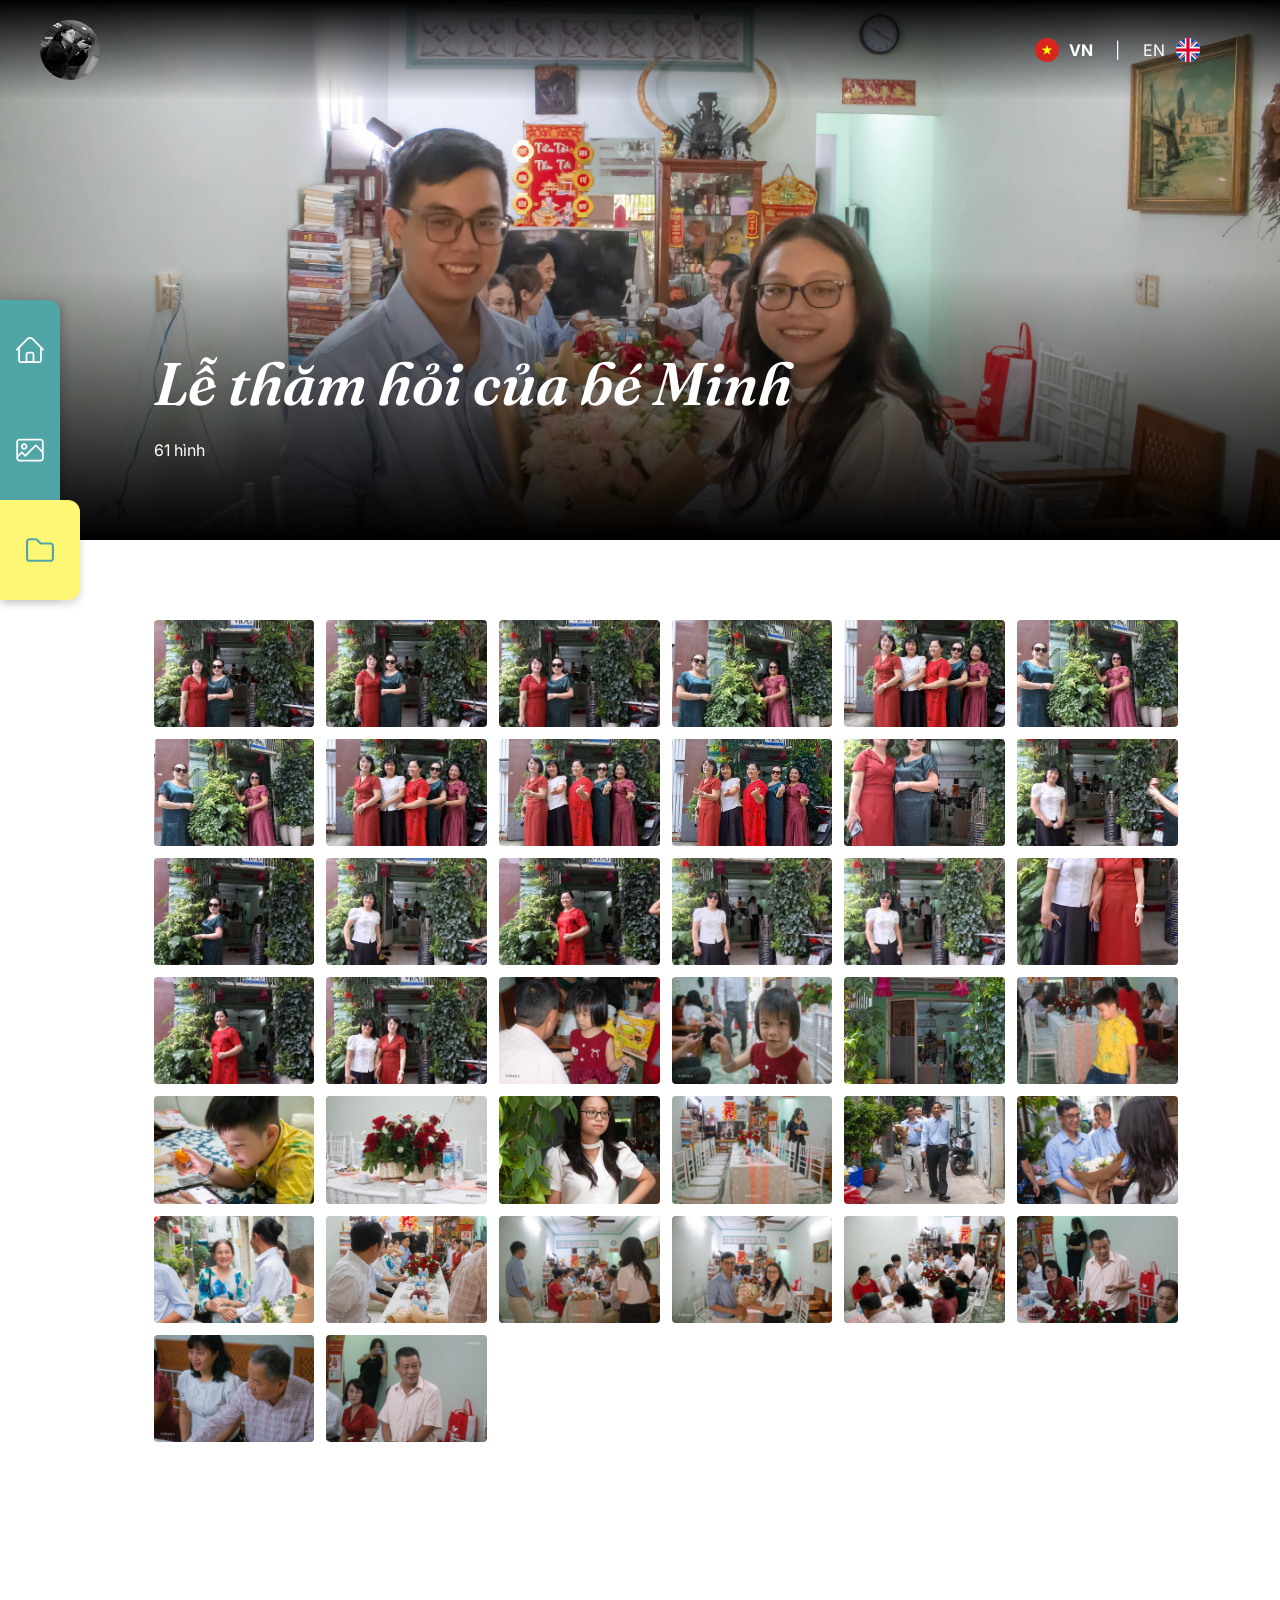
<file: collection-1.html>
<!DOCTYPE html>
<html lang="en">

<head>
    <meta charset="UTF-8">
    <meta name="viewport" content="width=device-width, initial-scale=1.0">
    <title>Document</title>
    <link rel="stylesheet" href="https://cdn.jsdelivr.net/npm/swiper@11/swiper-bundle.min.css" />
    <script src="https://cdn.jsdelivr.net/npm/swiper@11/swiper-bundle.min.js"></script>
    <script src="root.js" defer></script>
    <link rel="stylesheet" href="root.css">
    <style>
        body {
            background-color: white;
        }

        .banner img {
            width: 100%;
            height: 100%;
            object-fit: cover;
        }

        .banner {
            height: 60vh;
            position: relative;
        }

        .banner .text {
            position: absolute;
            inset: 0;
            z-index: 100;
            bottom: 0;
            height: 100%;
            background: linear-gradient(to bottom,
                    transparent 50%,
                    black 100%);

            display: flex;
            gap: 20px;
            flex-direction: column;
            justify-content: flex-end;
            padding: 0 32vw 80px 12vw;
        }

        .banner .text h1 {
            color: white;
        }

        .banner .text p {
            color: white;
        }

        /* desktop: 1024px -> 1439px -------------------------------------------------- */
        @media screen and (max-width: 1439px) {}

        /* tablet: 768px -> 1023px  -------------------------------------------------- */
        @media (hover:none) and (max-width: 1023px) {}

        /* mobile: 360px -> 767px -------------------------------------------------- */
        @media screen and (max-width: 767px) {
            .pics-group {
                padding: 8vw 8vw 100px 8vw;
                gap: 40px;
            }

            .banner .text h1 {
                font-size: 32px;
            }

            .banner .text {
                padding: 0 8vw 40px 8vw;
            }
        }
    </style>

    <link rel="stylesheet" href="root_desktop.css" media="screen and (max-width: 1439px)">
    <link rel="stylesheet" href="root_tablet.css" media="screen and (max-width: 1023px)">
    <link rel="stylesheet" href="root_mobile.css" media="screen and (max-width: 767px)">

</head>

<body>
    <header>
        <section id="nav-horizontal">
            <div class="avatar-frame">
                <a href="index.html"><img src="pics/me.jpg" alt="" class="avatar"></a>
            </div>
            <div class="language-display">
                <div class="language active">
                    <svg xmlns="http://www.w3.org/2000/svg" version="1.1" xmlns:xlink="http://www.w3.org/1999/xlink"
                        width="512" height="512" x="0" y="0" viewBox="0 0 36 36"
                        style="enable-background:new 0 0 512 512" xml:space="preserve">
                        <g>
                            <g fill-rule="evenodd" clip-rule="evenodd">
                                <path fill="#da251d"
                                    d="M18 0c9.94 0 18 8.06 18 18s-8.06 18-18 18S0 27.94 0 18 8.06 0 18 0z" opacity="1"
                                    data-original="#da251d"></path>
                                <path fill="#ffff00"
                                    d="m10 15.75 4.944 3.592-1.888 5.812L18 21.563l4.944 3.592-1.89-5.812L26 15.75h-6.132L18 10l-1.868 5.75z"
                                    opacity="1" data-original="#ffff00"></path>
                            </g>
                        </g>
                    </svg>
                    <p>VN</p>
                </div>
                <p>|</p>
                <div class="language">
                    <p>EN</p>
                    <svg xmlns="http://www.w3.org/2000/svg" version="1.1" xmlns:xlink="http://www.w3.org/1999/xlink"
                        width="512" height="512" x="0" y="0" viewBox="0 0 512 512"
                        style="enable-background:new 0 0 512 512" xml:space="preserve">
                        <g>
                            <circle cx="256" cy="256" r="256" fill="#f0f0f0" opacity="1" data-original="#f0f0f0">
                            </circle>
                            <g fill="#0052b4">
                                <path
                                    d="M52.92 100.142c-20.109 26.163-35.272 56.318-44.101 89.077h133.178zM503.181 189.219c-8.829-32.758-23.993-62.913-44.101-89.076l-89.075 89.076zM8.819 322.784c8.83 32.758 23.993 62.913 44.101 89.075l89.074-89.075zM411.858 52.921c-26.163-20.109-56.317-35.272-89.076-44.102v133.177zM100.142 459.079c26.163 20.109 56.318 35.272 89.076 44.102V370.005zM189.217 8.819c-32.758 8.83-62.913 23.993-89.075 44.101l89.075 89.075zM322.783 503.181c32.758-8.83 62.913-23.993 89.075-44.101l-89.075-89.075zM370.005 322.784l89.075 89.076c20.108-26.162 35.272-56.318 44.101-89.076z"
                                    fill="#0052b4" opacity="1" data-original="#0052b4"></path>
                            </g>
                            <g fill="#d80027">
                                <path
                                    d="M509.833 222.609H289.392V2.167A258.556 258.556 0 0 0 256 0c-11.319 0-22.461.744-33.391 2.167v220.441H2.167A258.556 258.556 0 0 0 0 256c0 11.319.744 22.461 2.167 33.391h220.441v220.442a258.35 258.35 0 0 0 66.783 0V289.392h220.442A258.533 258.533 0 0 0 512 256c0-11.317-.744-22.461-2.167-33.391z"
                                    fill="#d80027" opacity="1" data-original="#d80027"></path>
                                <path
                                    d="M322.783 322.784 437.019 437.02a256.636 256.636 0 0 0 15.048-16.435l-97.802-97.802h-31.482zM189.217 322.784h-.002L74.98 437.019a256.636 256.636 0 0 0 16.435 15.048l97.802-97.804zM189.217 189.219v-.002L74.981 74.98a256.636 256.636 0 0 0-15.048 16.435l97.803 97.803h31.481zM322.783 189.219 437.02 74.981a256.328 256.328 0 0 0-16.435-15.047l-97.802 97.803z"
                                    fill="#d80027" opacity="1" data-original="#d80027"></path>
                            </g>
                        </g>
                    </svg>
                </div>
            </div>
        </section>
        <section id="nav-vertical">
            <div class="nav-list-group">
                <a href="index.html" class="nav-list">
                    <svg xmlns="http://www.w3.org/2000/svg" version="1.1" xmlns:xlink="http://www.w3.org/1999/xlink"
                        width="512" height="512" x="0" y="0" viewBox="0 0 512 512"
                        style="enable-background:new 0 0 512 512" xml:space="preserve">
                        <g>
                            <path
                                d="M426 495.983H86c-25.364 0-46-20.635-46-46v-242.02c0-8.836 7.163-16 16-16s16 7.164 16 16v242.02c0 7.72 6.28 14 14 14h340c7.72 0 14-6.28 14-14v-242.02c0-8.836 7.163-16 16-16s16 7.164 16 16v242.02c0 25.364-20.635 46-46 46z"
                                fill="#000000" opacity="1" data-original="#000000"></path>
                            <path
                                d="M496 263.958a15.945 15.945 0 0 1-11.313-4.687L285.698 60.284c-16.375-16.376-43.02-16.376-59.396 0L27.314 259.272c-6.248 6.249-16.379 6.249-22.627 0-6.249-6.248-6.249-16.379 0-22.627L203.675 37.656c28.852-28.852 75.799-28.852 104.65 0l198.988 198.988c6.249 6.249 6.249 16.379 0 22.627A15.943 15.943 0 0 1 496 263.958zM320 495.983H192c-8.837 0-16-7.164-16-16v-142c0-27.57 22.43-50 50-50h60c27.57 0 50 22.43 50 50v142c0 8.836-7.163 16-16 16zm-112-32h96v-126c0-9.925-8.075-18-18-18h-60c-9.925 0-18 8.075-18 18z"
                                fill="#000000" opacity="1" data-original="#000000"></path>
                        </g>
                    </svg>
                    <p>Trang Chủ</p>
                </a>
                <a href="photos.html" class="nav-list">
                    <svg xmlns="http://www.w3.org/2000/svg" version="1.1" xmlns:xlink="http://www.w3.org/1999/xlink"
                        width="512" height="512" x="0" y="0" viewBox="0 0 12 12"
                        style="enable-background:new 0 0 512 512" xml:space="preserve">
                        <g>
                            <path
                                d="M10.5 1.125h-9C.742 1.125.125 1.742.125 2.5v7c0 .758.617 1.375 1.375 1.375h9c.758 0 1.375-.617 1.375-1.375v-7c0-.758-.617-1.375-1.375-1.375zm-9 .75h9c.345 0 .625.28.625.625v3.594l-2.36-2.36a.376.376 0 0 0-.53 0L4 7.97 2.766 6.735a.376.376 0 0 0-.532 0L.875 8.095V2.5c0-.345.28-.625.625-.625zm9 8.25h-9A.626.626 0 0 1 .875 9.5v-.344L2.5 7.53l1.234 1.235a.376.376 0 0 0 .532 0L8.5 4.53l2.625 2.626V9.5c0 .345-.28.625-.625.625z"
                                fill="#000000" opacity="1" data-original="#000000"></path>
                            <path
                                d="M3.5 5.875c.758 0 1.375-.617 1.375-1.375S4.258 3.125 3.5 3.125 2.125 3.742 2.125 4.5 2.742 5.875 3.5 5.875zm0-2a.626.626 0 1 1-.001 1.251.626.626 0 0 1 .001-1.251z"
                                fill="#000000" opacity="1" data-original="#000000"></path>
                        </g>
                    </svg>
                    <p>Hình Ảnh</p>
                </a>
                <div class="nav-list active">
                    <svg xmlns="http://www.w3.org/2000/svg" version="1.1" xmlns:xlink="http://www.w3.org/1999/xlink"
                        width="512" height="512" x="0" y="0" viewBox="0 0 512.001 512.001"
                        style="enable-background:new 0 0 512 512" xml:space="preserve">
                        <g>
                            <path
                                d="M448.916 118.259h-162.05c-6.578 0-13.003-2.701-17.44-7.292l-50.563-53.264c-12.154-12.115-28.783-18.443-45.625-18.346H63.084C28.301 39.356 0 67.657 0 102.439v307.123c0 34.783 28.301 63.084 63.084 63.084h386.122c34.764-.154 62.949-28.59 62.794-63.277V181.342c0-34.783-28.301-63.083-63.084-63.083zm24.501 291.188c.058 13.504-10.88 24.558-24.307 24.616H63.084c-13.504 0-24.5-10.996-24.5-24.5V102.439c0-13.504 10.996-24.5 24.5-24.52h111.293c6.443 0 12.694 2.566 16.899 6.733l50.293 53.013c11.806 12.192 28.32 19.176 45.297 19.176h162.05c13.504 0 24.5 10.996 24.5 24.5v228.106z"
                                fill="#000000" opacity="1" data-original="#000000"></path>
                        </g>
                    </svg>
                    <p>Bộ Sưu Tập</p>
                </div>
            </div>
        </section>
    </header>
    <section class="banner">
        <div class="text">
            <h1>Lễ thăm hỏi của bé Minh</h1>
            <p>61 hình</p>
        </div>
        <img src="pics/260524/_MG_2264.jpg" alt="">
    </section>
    <section class="pics-group">
        <div class="pic-info hidden">
            <div class="button-grp">
                <div class="btn-left">
                    <a id="downloadLink" href="#">
                        <button class="download-btn">
                            <p>Tải về</p>
                            <svg xmlns="http://www.w3.org/2000/svg" version="1.1"
                                xmlns:xlink="http://www.w3.org/1999/xlink" width="512" height="512" x="0" y="0"
                                viewBox="0 0 25 24" style="enable-background:new 0 0 512 512" xml:space="preserve">
                                <g>
                                    <g fill="#000" fill-rule="evenodd" clip-rule="evenodd">
                                        <path
                                            d="M4.637 16a1 1 0 0 1 1 1v2a1 1 0 0 0 1 1h12a1 1 0 0 0 1-1v-2a1 1 0 1 1 2 0v2a3 3 0 0 1-3 3h-12a3 3 0 0 1-3-3v-2a1 1 0 0 1 1-1z"
                                            fill="#000000" opacity="1" data-original="#000000"></path>
                                        <path
                                            d="M6.93 10.293a1 1 0 0 1 1.414 0l4.293 4.293 4.293-4.293a1 1 0 1 1 1.414 1.414l-5 5a1 1 0 0 1-1.414 0l-5-5a1 1 0 0 1 0-1.414z"
                                            fill="#000000" opacity="1" data-original="#000000"></path>
                                        <path d="M12.637 3a1 1 0 0 1 1 1v12a1 1 0 1 1-2 0V4a1 1 0 0 1 1-1z"
                                            fill="#000000" opacity="1" data-original="#000000"></path>
                                    </g>
                                </g>
                            </svg>
                        </button>
                    </a>
                    <a href="#" id="viewFullLink">
                        <button class="viewfull-btn">
                            <p>Xem toàn màn hình</p>
                            <svg xmlns="http://www.w3.org/2000/svg" version="1.1"
                                xmlns:xlink="http://www.w3.org/1999/xlink" width="512" height="512" x="0" y="0"
                                viewBox="0 0 128 128" style="enable-background:new 0 0 512 512" xml:space="preserve"
                                class="hovered-paths">
                                <g>
                                    <path
                                        d="m122.732 10.606-.002 26.701a5.337 5.337 0 1 1-10.675-.001v-13.8L81.036 54.552a5.322 5.322 0 0 1-3.779 1.564 5.337 5.337 0 0 1-3.776-9.111l31.029-31.059H90.713a5.34 5.34 0 0 1 0-10.68h26.679c1.417 0 2.774.563 3.776 1.566a5.338 5.338 0 0 1 1.564 3.774zm-5.339 74.746a5.34 5.34 0 0 0-5.338 5.341v13.8L81.556 74.254c-2.087-2.085-5.61-2.087-7.695-.002-2.086 2.082-2.158 5.464-.075 7.548l30.191 30.254H90.154a5.342 5.342 0 0 0-5.343 5.339 5.335 5.335 0 0 0 5.335 5.338l26.675.003c1.418 0 3.062-.563 4.061-1.564 1.001-1.001 1.851-2.359 1.851-3.774V90.692a5.343 5.343 0 0 0-5.34-5.34zM46.442 74.019l-30.496 30.476V90.692c0-2.949-2.343-5.334-5.291-5.334h.022a5.327 5.327 0 0 0-5.328 5.334l.002 26.7a5.342 5.342 0 0 0 5.345 5.34h26.68a5.34 5.34 0 0 0 0-10.68H23.583l30.458-30.486c2.087-2.084 2.06-5.469-.025-7.551s-5.488-2.08-7.574.004zM23.489 16.427h13.795a5.34 5.34 0 0 0 0-10.677l-26.677-.002h-.001A5.34 5.34 0 0 0 6.83 7.309a5.342 5.342 0 0 0-1.563 3.777l.003 26.702a5.34 5.34 0 0 0 5.338 5.339 5.34 5.34 0 0 0 5.338-5.339V23.986l30.776 30.801a5.324 5.324 0 0 0 3.778 1.566 5.34 5.34 0 0 0 3.776-9.116z"
                                        fill="#000000" opacity="1" data-original="#000000" class="hovered-path">
                                    </path>
                                </g>
                            </svg>
                        </button>
                    </a>
                </div>
                <button class="cancel center-flex">
                    <svg xmlns="http://www.w3.org/2000/svg" version="1.1" xmlns:xlink="http://www.w3.org/1999/xlink"
                        width="512" height="512" x="0" y="0" viewBox="0 0 24 24"
                        style="enable-background:new 0 0 512 512" xml:space="preserve">
                        <g>
                            <path fill="#000000" fill-rule="evenodd"
                                d="M5.293 5.293a1 1 0 0 1 1.414 0L12 10.586l5.293-5.293a1 1 0 1 1 1.414 1.414L13.414 12l5.293 5.293a1 1 0 0 1-1.414 1.414L12 13.414l-5.293 5.293a1 1 0 0 1-1.414-1.414L10.586 12 5.293 6.707a1 1 0 0 1 0-1.414z"
                                clip-rule="evenodd" opacity="1" data-original="#000000"></path>
                        </g>
                    </svg>
                </button>
            </div>

            <img src="pics/260524/260524_img0062.jpg" alt="" class="preview-img">
            <div class="info">
                <div class="text date-row">
                    <p>Ngày chụp</p>
                    <p id="photoDate"></p>
                </div>
                <div class="text author-row">
                    <p>Chụp bởi</p>
                    <p id="photoAuthor"></p>
                </div>
                <div class="text event-row">
                    <p>Sự kiện</p>
                    <p id="photoEvent"></p>
                </div>
            </div>
        </div>
        <div class="pics">
            <img src="pics/260524/260524_img0063.jpg" alt="">
            <img src="pics/260524/260524_img0064.jpg" alt="">
            <img src="pics/260524/260524_img0066.jpg" alt="">
            <img src="pics/260524/260524_img0067.jpg" alt="">
            <img src="pics/260524/260524_img0068.jpg" alt="">
            <img src="pics/260524/260524_img0070.jpg" alt="">
            <img src="pics/260524/260524_img0072.jpg" alt="">
            <img src="pics/260524/260524_img0073.jpg" alt="">
            <img src="pics/260524/260524_img0075.jpg" alt="">
            <img src="pics/260524/260524_img0077.jpg" alt="">

            <img src="pics/260524/260524_img0079.jpg" alt="">
            <img src="pics/260524/260524_img0083.jpg" alt="">
            <img src="pics/260524/260524_img0084.jpg" alt="">
            <img src="pics/260524/260524_img0085.jpg" alt="">
            <img src="pics/260524/260524_img0086.jpg" alt="">
            <img src="pics/260524/260524_img0087.jpg" alt="">
            <img src="pics/260524/260524_img0088.jpg" alt="">
            <img src="pics/260524/260524_img0089.jpg" alt="">
            <img src="pics/260524/260524_img0090.jpg" alt="">
            <img src="pics/260524/260524_img0091.jpg" alt="">

            <img src="pics/260524/_MG_2206.jpg" alt="">
            <img src="pics/260524/_MG_2211.jpg" alt="">
            <img src="pics/260524/_MG_2214.jpg" alt="">
            <img src="pics/260524/_MG_2217.jpg" alt="">
            <img src="pics/260524/_MG_2224.jpg" alt="">
            <img src="pics/260524/_MG_2227.jpg" alt="">
            <img src="pics/260524/_MG_2229.jpg" alt="">
            <img src="pics/260524/_MG_2237.jpg" alt="">
            <img src="pics/260524/_MG_2241.jpg" alt="">
            <img src="pics/260524/_MG_2243.jpg" alt="">

            <img src="pics/260524/_MG_2244.jpg" alt="">
            <img src="pics/260524/_MG_2250.jpg" alt="">
            <img src="pics/260524/_MG_2251.jpg" alt="">
            <img src="pics/260524/_MG_2264.jpg" alt="">
            <img src="pics/260524/_MG_2279.jpg" alt="">
            <img src="pics/260524/_MG_2286.jpg" alt="">
            <img src="pics/260524/_MG_2288.jpg" alt="">
            <img src="pics/260524/_MG_2289.jpg" alt="">
            <img src="pics/260524/_MG_2297.jpg" alt="">
            <img src="pics/260524/_MG_2302.jpg" alt="">

            <img src="pics/260524/_MG_2311.jpg" alt="">
            <img src="pics/260524/_MG_2321.jpg" alt="">
            <img src="pics/260524/_MG_2326.jpg" alt="">
            <img src="pics/260524/_MG_2334.jpg" alt="">
            <img src="pics/260524/_MG_2346.jpg" alt="">
            <img src="pics/260524/_MG_2349.jpg" alt="">
            <img src="pics/260524/_MG_2352.jpg" alt="">
            <img src="pics/260524/_MG_2356.jpg" alt="">
            <img src="pics/260524/_MG_2368.jpg" alt="">
            <img src="pics/260524/_MG_2376.jpg" alt="">

            <img src="pics/260524/_MG_2381.jpg" alt="">
            <img src="pics/260524/_MG_2388.jpg" alt="">
            <img src="pics/260524/_MG_2393.jpg" alt="">
            <img src="pics/260524/_MG_2395.jpg" alt="">
            <img src="pics/260524/_MG_2396.jpg" alt="">
            <img src="pics/260524/_MG_2398.jpg" alt="">
            <img src="pics/260524/_MG_2406.jpg" alt="">
            <img src="pics/260524/_MG_2412.jpg" alt="">
            <img src="pics/260524/_MG_2429.jpg" alt="">
            <img src="pics/260524/_MG_2446.jpg" alt="">

            <img src="pics/260524/_MG_2452.jpg" alt="">
        </div>
    </section>
    <section class="fullscreen-popup">
        <div class="popup-header">
            <button class="back-btn">
                ← Quay lại
            </button>
            <a id="popupDownload" download>
                <button>Tải về</button>
            </a>
        </div>
        <div class="swiper fullscreenSwiper">
            <div class="swiper-wrapper"></div>
        </div>

        <div class="swiper-button-prev"></div>
        <div class="swiper-button-next"></div>

        <div class="swiper thumbSwiper">
            <div class="swiper-wrapper"></div>
        </div>
    </section>
</body>

<script>

    const albums = [
        {
            date: "24/05/2026",
            author: "Bé Mi",
            event: "Lễ thăm hỏi của bé Minh",

            photos: [
                "pics/260524/_MG_2206.jpg",
                "pics/260524/_MG_2211.jpg",
                "pics/260524/_MG_2214.jpg",
                "pics/260524/_MG_2217.jpg",
                "pics/260524/_MG_2224.jpg",
                "pics/260524/_MG_2227.jpg",
                "pics/260524/_MG_2229.jpg",
                "pics/260524/_MG_2237.jpg",
                "pics/260524/_MG_2241.jpg",
                "pics/260524/_MG_2243.jpg",

                "pics/260524/_MG_2244.jpg",
                "pics/260524/_MG_2250.jpg",
                "pics/260524/_MG_2251.jpg",
                "pics/260524/_MG_2264.jpg",
                "pics/260524/_MG_2279.jpg",
                "pics/260524/_MG_2286.jpg",
                "pics/260524/_MG_2288.jpg",
                "pics/260524/_MG_2289.jpg",
                "pics/260524/_MG_2297.jpg",
                "pics/260524/_MG_2302.jpg",

                "pics/260524/_MG_2311.jpg",
                "pics/260524/_MG_2321.jpg",
                "pics/260524/_MG_2326.jpg",
                "pics/260524/_MG_2334.jpg",
                "pics/260524/_MG_2346.jpg",
                "pics/260524/_MG_2349.jpg",
                "pics/260524/_MG_2352.jpg",
                "pics/260524/_MG_2356.jpg",
                "pics/260524/_MG_2368.jpg",
                "pics/260524/_MG_2376.jpg",

                "pics/260524/_MG_2381.jpg",
                "pics/260524/_MG_2388.jpg",
                "pics/260524/_MG_2393.jpg",
                "pics/260524/_MG_2395.jpg",
                "pics/260524/_MG_2396.jpg",
                "pics/260524/_MG_2398.jpg",
                "pics/260524/_MG_2406.jpg",
                "pics/260524/_MG_2412.jpg",
                "pics/260524/_MG_2429.jpg",
                "pics/260524/_MG_2446.jpg",

                "pics/260524/_MG_2452.jpg",
                "pics/260524/260524_img0063.jpg",
                "pics/260524/260524_img0064.jpg",
                "pics/260524/260524_img0066.jpg",
                "pics/260524/260524_img0067.jpg",
                "pics/260524/260524_img0068.jpg",
                "pics/260524/260524_img0070.jpg",
                "pics/260524/260524_img0072.jpg",
                "pics/260524/260524_img0073.jpg",
                "pics/260524/260524_img0075.jpg",

                "pics/260524/260524_img0077.jpg",
                "pics/260524/260524_img0079.jpg",
                "pics/260524/260524_img0083.jpg",
                "pics/260524/260524_img0084.jpg",
                "pics/260524/260524_img0085.jpg",
                "pics/260524/260524_img0086.jpg",
                "pics/260524/260524_img0087.jpg",
                "pics/260524/260524_img0088.jpg",
                "pics/260524/260524_img0089.jpg",
                "pics/260524/260524_img0090.jpg",

                "pics/260524/260524_img0091.jpg",
            ]
        },

        {
            date: "24/05/2026",
            author: "Patricia",
            event: "Tham quan Sài Gòn",

            photos: [
                // "pics/260524/260524_img0062.jpg",
                // "pics/260524/260524_img0092.jpg",
            ]
        }
    ];







</script>

</html>
</file>
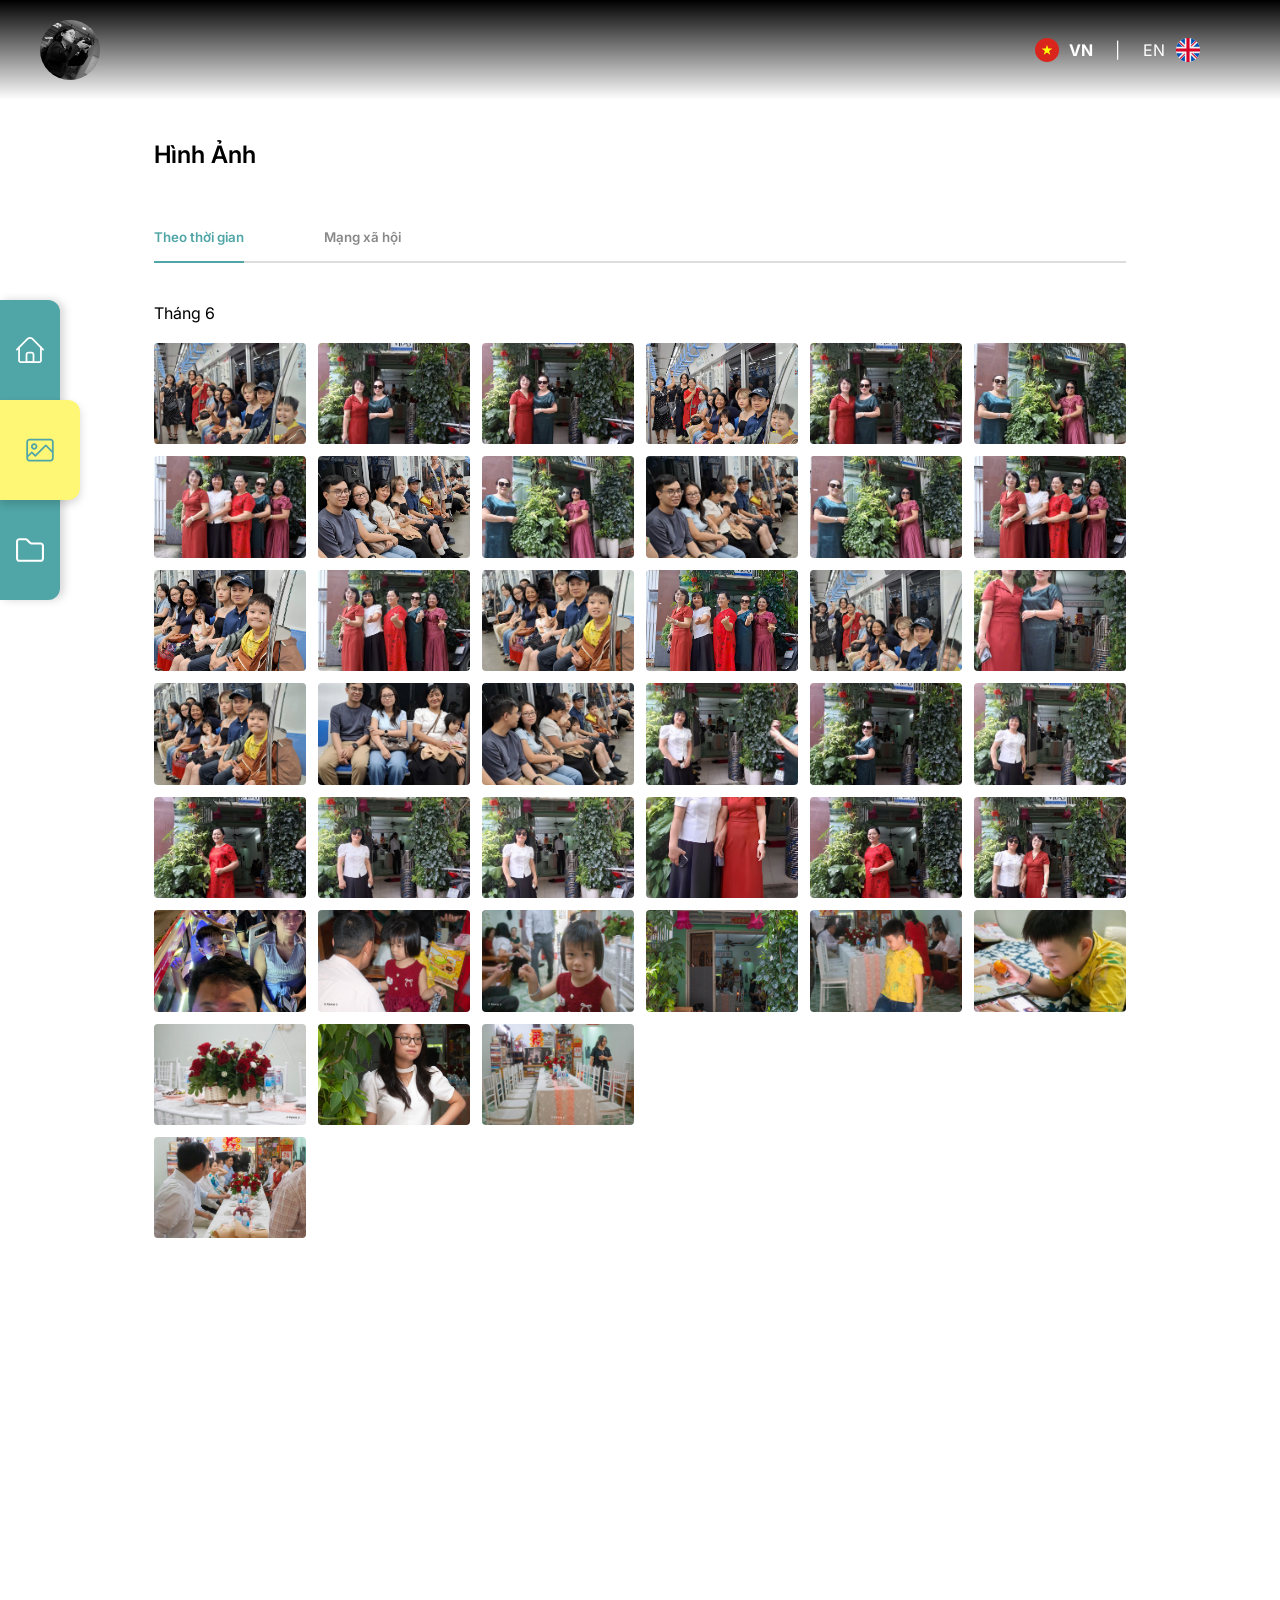
<file: photos.html>
<!DOCTYPE html>
<html lang="en">

<head>
    <meta charset="UTF-8">
    <meta name="viewport" content="width=device-width, initial-scale=1.0">
    <title>Document</title>
    <link rel="stylesheet" href="https://cdn.jsdelivr.net/npm/swiper@11/swiper-bundle.min.css" />
    <script src="https://cdn.jsdelivr.net/npm/swiper@11/swiper-bundle.min.js"></script>
    <script src="root.js" defer></script>
    <link rel="stylesheet" href="root.css">
    <style>
        body {
            background-color: white;
        }

        .content {
            margin-top: 140px;
            margin-left: 12vw;
            margin-right: 12vw;

            display: flex;
            flex-direction: column;
            gap: 60px;
        }

        .content h2 {
            font-weight: var(--fontSemiBold);
        }

        .content .tab-group {
            display: flex;
            flex-direction: column;
            gap: 40px;
        }

        .content .tab-name {
            display: flex;
            gap: 80px;
            border-bottom: solid 2px var(--subColor5);
        }

        .content .tab-name button {
            padding: 0;
            padding-bottom: 16px;
            font-weight: var(--fontSemiBold);
            color: var(--subColor3);
        }

        .content .tab-name button.active {
            border-bottom: solid 2px var(--mainColor1);
            color: var(--mainColor1);
            margin-bottom: -2px;
        }

        .content .tab-name button:hover {
            color: var(--mainColor1);
            cursor: pointer;
        }

        /* Time --------------------------------------------- */

        #Time h3 {
            font-weight: var(--fontRegular);
            font-size: var(--fontSizeBody);
        }

        #Time {
            display: flex;
            flex-direction: column;
            gap: 20px;
        }

        #Time .pics-group {
            padding: 0;
        }


        /* desktop: 1024px -> 1439px -------------------------------------------------- */
        @media screen and (max-width: 1439px) {}

        /* tablet: 768px -> 1023px  -------------------------------------------------- */
        @media (hover:none) and (max-width: 1023px) {
            .content {
                margin-right: 60px;
            }
        }

        /* mobile: 360px -> 767px -------------------------------------------------- */
        @media screen and (max-width: 767px) {

            .content {
                margin: 100px 8vw 0;
                gap: 40px;
            }
        }
    </style>

    <link rel="stylesheet" href="root_desktop.css" media="screen and (max-width: 1439px)">
    <link rel="stylesheet" href="root_tablet.css" media="screen and (max-width: 1023px)">
    <link rel="stylesheet" href="root_mobile.css" media="screen and (max-width: 767px)">

</head>

<body>
    <header>
        <section id="nav-horizontal">
            <div class="avatar-frame">
                <a href="index.html"><img src="pics/me.jpg" alt="" class="avatar"></a>
            </div>
            <div class="language-display">
                <div class="language active">
                    <svg xmlns="http://www.w3.org/2000/svg" version="1.1" xmlns:xlink="http://www.w3.org/1999/xlink"
                        width="512" height="512" x="0" y="0" viewBox="0 0 36 36"
                        style="enable-background:new 0 0 512 512" xml:space="preserve">
                        <g>
                            <g fill-rule="evenodd" clip-rule="evenodd">
                                <path fill="#da251d"
                                    d="M18 0c9.94 0 18 8.06 18 18s-8.06 18-18 18S0 27.94 0 18 8.06 0 18 0z" opacity="1"
                                    data-original="#da251d"></path>
                                <path fill="#ffff00"
                                    d="m10 15.75 4.944 3.592-1.888 5.812L18 21.563l4.944 3.592-1.89-5.812L26 15.75h-6.132L18 10l-1.868 5.75z"
                                    opacity="1" data-original="#ffff00"></path>
                            </g>
                        </g>
                    </svg>
                    <p>VN</p>
                </div>
                <p>|</p>
                <div class="language">
                    <p>EN</p>
                    <svg xmlns="http://www.w3.org/2000/svg" version="1.1" xmlns:xlink="http://www.w3.org/1999/xlink"
                        width="512" height="512" x="0" y="0" viewBox="0 0 512 512"
                        style="enable-background:new 0 0 512 512" xml:space="preserve">
                        <g>
                            <circle cx="256" cy="256" r="256" fill="#f0f0f0" opacity="1" data-original="#f0f0f0">
                            </circle>
                            <g fill="#0052b4">
                                <path
                                    d="M52.92 100.142c-20.109 26.163-35.272 56.318-44.101 89.077h133.178zM503.181 189.219c-8.829-32.758-23.993-62.913-44.101-89.076l-89.075 89.076zM8.819 322.784c8.83 32.758 23.993 62.913 44.101 89.075l89.074-89.075zM411.858 52.921c-26.163-20.109-56.317-35.272-89.076-44.102v133.177zM100.142 459.079c26.163 20.109 56.318 35.272 89.076 44.102V370.005zM189.217 8.819c-32.758 8.83-62.913 23.993-89.075 44.101l89.075 89.075zM322.783 503.181c32.758-8.83 62.913-23.993 89.075-44.101l-89.075-89.075zM370.005 322.784l89.075 89.076c20.108-26.162 35.272-56.318 44.101-89.076z"
                                    fill="#0052b4" opacity="1" data-original="#0052b4"></path>
                            </g>
                            <g fill="#d80027">
                                <path
                                    d="M509.833 222.609H289.392V2.167A258.556 258.556 0 0 0 256 0c-11.319 0-22.461.744-33.391 2.167v220.441H2.167A258.556 258.556 0 0 0 0 256c0 11.319.744 22.461 2.167 33.391h220.441v220.442a258.35 258.35 0 0 0 66.783 0V289.392h220.442A258.533 258.533 0 0 0 512 256c0-11.317-.744-22.461-2.167-33.391z"
                                    fill="#d80027" opacity="1" data-original="#d80027"></path>
                                <path
                                    d="M322.783 322.784 437.019 437.02a256.636 256.636 0 0 0 15.048-16.435l-97.802-97.802h-31.482zM189.217 322.784h-.002L74.98 437.019a256.636 256.636 0 0 0 16.435 15.048l97.802-97.804zM189.217 189.219v-.002L74.981 74.98a256.636 256.636 0 0 0-15.048 16.435l97.803 97.803h31.481zM322.783 189.219 437.02 74.981a256.328 256.328 0 0 0-16.435-15.047l-97.802 97.803z"
                                    fill="#d80027" opacity="1" data-original="#d80027"></path>
                            </g>
                        </g>
                    </svg>
                </div>
            </div>
        </section>
        <section id="nav-vertical">
            <div class="nav-list-group">
                <a href="index.html" class="nav-list">
                    <svg xmlns="http://www.w3.org/2000/svg" version="1.1" xmlns:xlink="http://www.w3.org/1999/xlink"
                        width="512" height="512" x="0" y="0" viewBox="0 0 512 512"
                        style="enable-background:new 0 0 512 512" xml:space="preserve">
                        <g>
                            <path
                                d="M426 495.983H86c-25.364 0-46-20.635-46-46v-242.02c0-8.836 7.163-16 16-16s16 7.164 16 16v242.02c0 7.72 6.28 14 14 14h340c7.72 0 14-6.28 14-14v-242.02c0-8.836 7.163-16 16-16s16 7.164 16 16v242.02c0 25.364-20.635 46-46 46z"
                                fill="#000000" opacity="1" data-original="#000000"></path>
                            <path
                                d="M496 263.958a15.945 15.945 0 0 1-11.313-4.687L285.698 60.284c-16.375-16.376-43.02-16.376-59.396 0L27.314 259.272c-6.248 6.249-16.379 6.249-22.627 0-6.249-6.248-6.249-16.379 0-22.627L203.675 37.656c28.852-28.852 75.799-28.852 104.65 0l198.988 198.988c6.249 6.249 6.249 16.379 0 22.627A15.943 15.943 0 0 1 496 263.958zM320 495.983H192c-8.837 0-16-7.164-16-16v-142c0-27.57 22.43-50 50-50h60c27.57 0 50 22.43 50 50v142c0 8.836-7.163 16-16 16zm-112-32h96v-126c0-9.925-8.075-18-18-18h-60c-9.925 0-18 8.075-18 18z"
                                fill="#000000" opacity="1" data-original="#000000"></path>
                        </g>
                    </svg>
                    <p>Trang Chủ</p>
                </a>
                <div class="nav-list active">
                    <svg xmlns="http://www.w3.org/2000/svg" version="1.1" xmlns:xlink="http://www.w3.org/1999/xlink"
                        width="512" height="512" x="0" y="0" viewBox="0 0 12 12"
                        style="enable-background:new 0 0 512 512" xml:space="preserve">
                        <g>
                            <path
                                d="M10.5 1.125h-9C.742 1.125.125 1.742.125 2.5v7c0 .758.617 1.375 1.375 1.375h9c.758 0 1.375-.617 1.375-1.375v-7c0-.758-.617-1.375-1.375-1.375zm-9 .75h9c.345 0 .625.28.625.625v3.594l-2.36-2.36a.376.376 0 0 0-.53 0L4 7.97 2.766 6.735a.376.376 0 0 0-.532 0L.875 8.095V2.5c0-.345.28-.625.625-.625zm9 8.25h-9A.626.626 0 0 1 .875 9.5v-.344L2.5 7.53l1.234 1.235a.376.376 0 0 0 .532 0L8.5 4.53l2.625 2.626V9.5c0 .345-.28.625-.625.625z"
                                fill="#000000" opacity="1" data-original="#000000"></path>
                            <path
                                d="M3.5 5.875c.758 0 1.375-.617 1.375-1.375S4.258 3.125 3.5 3.125 2.125 3.742 2.125 4.5 2.742 5.875 3.5 5.875zm0-2a.626.626 0 1 1-.001 1.251.626.626 0 0 1 .001-1.251z"
                                fill="#000000" opacity="1" data-original="#000000"></path>
                        </g>
                    </svg>
                    <p>Hình Ảnh</p>
                </div>
                <a href="collection.html" class="nav-list">
                    <svg xmlns="http://www.w3.org/2000/svg" version="1.1" xmlns:xlink="http://www.w3.org/1999/xlink"
                        width="512" height="512" x="0" y="0" viewBox="0 0 512.001 512.001"
                        style="enable-background:new 0 0 512 512" xml:space="preserve">
                        <g>
                            <path
                                d="M448.916 118.259h-162.05c-6.578 0-13.003-2.701-17.44-7.292l-50.563-53.264c-12.154-12.115-28.783-18.443-45.625-18.346H63.084C28.301 39.356 0 67.657 0 102.439v307.123c0 34.783 28.301 63.084 63.084 63.084h386.122c34.764-.154 62.949-28.59 62.794-63.277V181.342c0-34.783-28.301-63.083-63.084-63.083zm24.501 291.188c.058 13.504-10.88 24.558-24.307 24.616H63.084c-13.504 0-24.5-10.996-24.5-24.5V102.439c0-13.504 10.996-24.5 24.5-24.52h111.293c6.443 0 12.694 2.566 16.899 6.733l50.293 53.013c11.806 12.192 28.32 19.176 45.297 19.176h162.05c13.504 0 24.5 10.996 24.5 24.5v228.106z"
                                fill="#000000" opacity="1" data-original="#000000"></path>
                        </g>
                    </svg>
                    <p>Bộ Sưu Tập</p>
                </a>
            </div>
        </section>
    </header>
    <section class="content">
        <h2>Hình Ảnh</h2>
        <div class="tab-group">
            <div class="tab-name">
                <button class="tab-button active" onclick="openTab(event, 'Time')">Theo thời gian</button>
                <button class="tab-button" onclick="openTab(event, 'Social')">Mạng xã hội</button>
            </div>

            <div id="Time" class="tab-inside">
                <h3>Tháng 6</h3>
                <div class="pics-group">
                    <div class="pic-info hidden">
                        <div class="button-grp">
                            <div class="btn-left">
                                <a id="downloadLink" href="#">
                                    <button class="download-btn">
                                        <p>Tải về</p>
                                        <svg xmlns="http://www.w3.org/2000/svg" version="1.1"
                                            xmlns:xlink="http://www.w3.org/1999/xlink" width="512" height="512" x="0"
                                            y="0" viewBox="0 0 25 24" style="enable-background:new 0 0 512 512"
                                            xml:space="preserve">
                                            <g>
                                                <g fill="#000" fill-rule="evenodd" clip-rule="evenodd">
                                                    <path
                                                        d="M4.637 16a1 1 0 0 1 1 1v2a1 1 0 0 0 1 1h12a1 1 0 0 0 1-1v-2a1 1 0 1 1 2 0v2a3 3 0 0 1-3 3h-12a3 3 0 0 1-3-3v-2a1 1 0 0 1 1-1z"
                                                        fill="#000000" opacity="1" data-original="#000000"></path>
                                                    <path
                                                        d="M6.93 10.293a1 1 0 0 1 1.414 0l4.293 4.293 4.293-4.293a1 1 0 1 1 1.414 1.414l-5 5a1 1 0 0 1-1.414 0l-5-5a1 1 0 0 1 0-1.414z"
                                                        fill="#000000" opacity="1" data-original="#000000"></path>
                                                    <path d="M12.637 3a1 1 0 0 1 1 1v12a1 1 0 1 1-2 0V4a1 1 0 0 1 1-1z"
                                                        fill="#000000" opacity="1" data-original="#000000"></path>
                                                </g>
                                            </g>
                                        </svg>
                                    </button>
                                </a>
                                <a href="#" id="viewFullLink">
                                    <button class="viewfull-btn">
                                        <p>Xem toàn màn hình</p>
                                        <svg xmlns="http://www.w3.org/2000/svg" version="1.1"
                                            xmlns:xlink="http://www.w3.org/1999/xlink" width="512" height="512" x="0"
                                            y="0" viewBox="0 0 128 128" style="enable-background:new 0 0 512 512"
                                            xml:space="preserve" class="hovered-paths">
                                            <g>
                                                <path
                                                    d="m122.732 10.606-.002 26.701a5.337 5.337 0 1 1-10.675-.001v-13.8L81.036 54.552a5.322 5.322 0 0 1-3.779 1.564 5.337 5.337 0 0 1-3.776-9.111l31.029-31.059H90.713a5.34 5.34 0 0 1 0-10.68h26.679c1.417 0 2.774.563 3.776 1.566a5.338 5.338 0 0 1 1.564 3.774zm-5.339 74.746a5.34 5.34 0 0 0-5.338 5.341v13.8L81.556 74.254c-2.087-2.085-5.61-2.087-7.695-.002-2.086 2.082-2.158 5.464-.075 7.548l30.191 30.254H90.154a5.342 5.342 0 0 0-5.343 5.339 5.335 5.335 0 0 0 5.335 5.338l26.675.003c1.418 0 3.062-.563 4.061-1.564 1.001-1.001 1.851-2.359 1.851-3.774V90.692a5.343 5.343 0 0 0-5.34-5.34zM46.442 74.019l-30.496 30.476V90.692c0-2.949-2.343-5.334-5.291-5.334h.022a5.327 5.327 0 0 0-5.328 5.334l.002 26.7a5.342 5.342 0 0 0 5.345 5.34h26.68a5.34 5.34 0 0 0 0-10.68H23.583l30.458-30.486c2.087-2.084 2.06-5.469-.025-7.551s-5.488-2.08-7.574.004zM23.489 16.427h13.795a5.34 5.34 0 0 0 0-10.677l-26.677-.002h-.001A5.34 5.34 0 0 0 6.83 7.309a5.342 5.342 0 0 0-1.563 3.777l.003 26.702a5.34 5.34 0 0 0 5.338 5.339 5.34 5.34 0 0 0 5.338-5.339V23.986l30.776 30.801a5.324 5.324 0 0 0 3.778 1.566 5.34 5.34 0 0 0 3.776-9.116z"
                                                    fill="#000000" opacity="1" data-original="#000000"
                                                    class="hovered-path">
                                                </path>
                                            </g>
                                        </svg>
                                    </button>
                                </a>
                            </div>
                            <button class="cancel center-flex">
                                <svg xmlns="http://www.w3.org/2000/svg" version="1.1"
                                    xmlns:xlink="http://www.w3.org/1999/xlink" width="512" height="512" x="0" y="0"
                                    viewBox="0 0 24 24" style="enable-background:new 0 0 512 512" xml:space="preserve">
                                    <g>
                                        <path fill="#000000" fill-rule="evenodd"
                                            d="M5.293 5.293a1 1 0 0 1 1.414 0L12 10.586l5.293-5.293a1 1 0 1 1 1.414 1.414L13.414 12l5.293 5.293a1 1 0 0 1-1.414 1.414L12 13.414l-5.293 5.293a1 1 0 0 1-1.414-1.414L10.586 12 5.293 6.707a1 1 0 0 1 0-1.414z"
                                            clip-rule="evenodd" opacity="1" data-original="#000000"></path>
                                    </g>
                                </svg>
                            </button>
                        </div>

                        <img src="pics/260524/260524_img0062.jpg" alt="" class="preview-img">
                        <div class="info">
                            <div class="text date-row">
                                <p>Ngày chụp</p>
                                <p id="photoDate"></p>
                            </div>
                            <div class="text author-row">
                                <p>Chụp bởi</p>
                                <p id="photoAuthor"></p>
                            </div>
                            <div class="text event-row">
                                <p>Sự kiện</p>
                                <p id="photoEvent"></p>
                            </div>
                        </div>
                    </div>

                    <div class="pics">
                        <img src="pics/260524/260524_img0062.jpg" alt="">
                        <img src="pics/260524/260524_img0063.jpg" alt="">
                        <img src="pics/260524/260524_img0064.jpg" alt="">
                        <img src="pics/260524/260524_img0065.jpg" alt="">
                        <img src="pics/260524/260524_img0066.jpg" alt="">
                        <img src="pics/260524/260524_img0067.jpg" alt="">
                        <img src="pics/260524/260524_img0068.jpg" alt="">
                        <img src="pics/260524/260524_img0069.jpg" alt="">
                        <img src="pics/260524/260524_img0070.jpg" alt="">
                        <img src="pics/260524/260524_img0071.jpg" alt="">

                        <img src="pics/260524/260524_img0072.jpg" alt="">
                        <img src="pics/260524/260524_img0073.jpg" alt="">
                        <img src="pics/260524/260524_img0074.jpg" alt="">
                        <img src="pics/260524/260524_img0075.jpg" alt="">
                        <img src="pics/260524/260524_img0076.jpg" alt="">
                        <img src="pics/260524/260524_img0077.jpg" alt="">
                        <img src="pics/260524/260524_img0078.jpg" alt="">
                        <img src="pics/260524/260524_img0079.jpg" alt="">
                        <img src="pics/260524/260524_img0080.jpg" alt="">
                        <img src="pics/260524/260524_img0081.jpg" alt="">

                        <img src="pics/260524/260524_img0082.jpg" alt="">
                        <img src="pics/260524/260524_img0083.jpg" alt="">
                        <img src="pics/260524/260524_img0084.jpg" alt="">
                        <img src="pics/260524/260524_img0085.jpg" alt="">
                        <img src="pics/260524/260524_img0086.jpg" alt="">
                        <img src="pics/260524/260524_img0087.jpg" alt="">
                        <img src="pics/260524/260524_img0088.jpg" alt="">
                        <img src="pics/260524/260524_img0089.jpg" alt="">
                        <img src="pics/260524/260524_img0090.jpg" alt="">
                        <img src="pics/260524/260524_img0091.jpg" alt="">

                        <img src="pics/260524/260524_img0092.jpg" alt="">
                        <img src="pics/260524/_MG_2206.jpg" alt="">
                        <img src="pics/260524/_MG_2211.jpg" alt="">
                        <img src="pics/260524/_MG_2214.jpg" alt="">
                        <img src="pics/260524/_MG_2217.jpg" alt="">
                        <img src="pics/260524/_MG_2224.jpg" alt="">
                        <img src="pics/260524/_MG_2227.jpg" alt="">
                        <img src="pics/260524/_MG_2229.jpg" alt="">
                        <img src="pics/260524/_MG_2237.jpg" alt="">
                        <img src="pics/260524/_MG_2241.jpg" alt="">

                        <img src="pics/260524/_MG_2243.jpg" alt="">
                        <img src="pics/260524/_MG_2244.jpg" alt="">
                        <img src="pics/260524/_MG_2250.jpg" alt="">
                        <img src="pics/260524/_MG_2251.jpg" alt="">
                        <img src="pics/260524/_MG_2264.jpg" alt="">
                        <img src="pics/260524/_MG_2279.jpg" alt="">
                        <img src="pics/260524/_MG_2286.jpg" alt="">
                        <img src="pics/260524/_MG_2288.jpg" alt="">
                        <img src="pics/260524/_MG_2289.jpg" alt="">
                        <img src="pics/260524/_MG_2297.jpg" alt="">

                        <img src="pics/260524/_MG_2302.jpg" alt="">
                        <img src="pics/260524/_MG_2311.jpg" alt="">
                        <img src="pics/260524/_MG_2321.jpg" alt="">
                        <img src="pics/260524/_MG_2326.jpg" alt="">
                        <img src="pics/260524/_MG_2334.jpg" alt="">
                        <img src="pics/260524/_MG_2346.jpg" alt="">
                        <img src="pics/260524/_MG_2349.jpg" alt="">
                        <img src="pics/260524/_MG_2352.jpg" alt="">
                        <img src="pics/260524/_MG_2356.jpg" alt="">
                        <img src="pics/260524/_MG_2368.jpg" alt="">

                        <img src="pics/260524/_MG_2376.jpg" alt="">
                        <img src="pics/260524/_MG_2381.jpg" alt="">
                        <img src="pics/260524/_MG_2388.jpg" alt="">
                        <img src="pics/260524/_MG_2393.jpg" alt="">
                        <img src="pics/260524/_MG_2395.jpg" alt="">
                        <img src="pics/260524/_MG_2396.jpg" alt="">
                        <img src="pics/260524/_MG_2398.jpg" alt="">
                        <img src="pics/260524/_MG_2406.jpg" alt="">
                        <img src="pics/260524/_MG_2412.jpg" alt="">
                        <img src="pics/260524/_MG_2429.jpg" alt="">

                        <img src="pics/260524/_MG_2446.jpg" alt="">
                        <img src="pics/260524/_MG_2452.jpg" alt="">
                        <img src="pics/260524/_MG_2479.jpg" alt="">
                        <img src="pics/260524/_MG_2481.jpg" alt="">
                        <img src="pics/260524/_MG_2484.jpg" alt="">

                        <img src="pics/260523/260523_img0092.jpg" alt="">
                        <img src="pics/260523/260523_img0093.jpg" alt="">
                        <img src="pics/260523/260523_img0094.jpg" alt="">
                        <img src="pics/260523/260523_img0095.jpg" alt="">
                        <img src="pics/260523/260523_img0096.jpg" alt="">
                        <img src="pics/260523/260523_img0097.jpg" alt="">
                        <img src="pics/260523/260523_img0098.jpg" alt="">
                        <img src="pics/260523/260523_img0099.jpg" alt="">
                        <img src="pics/260523/260523_img0100.jpg" alt="">
                        <img src="pics/260523/260523_img0101.jpg" alt="">

                        <img src="pics/260523/260523_img0102.jpg" alt="">
                        <img src="pics/260523/260523_img0103.jpg" alt="">
                        <img src="pics/260523/260523_img0104.jpg" alt="">
                        <img src="pics/260523/260523_img0105.jpg" alt="">
                        <img src="pics/260523/260523_img0106.jpg" alt="">
                        <img src="pics/260523/260523_img0107.jpg" alt="">
                        <img src="pics/260523/260523_img0108.jpg" alt="">
                        <img src="pics/260523/260523_img0109.jpg" alt="">
                        <img src="pics/260523/260523_img0110.jpg" alt="">
                        <img src="pics/260523/260523_img0111.jpg" alt="">

                        <img src="pics/260523/260523_img0112.jpg" alt="">
                        <img src="pics/260523/260523_img0113.jpg" alt="">
                        <img src="pics/260523/260523_img0114.jpg" alt="">
                        <img src="pics/260523/260523_img0115.jpg" alt="">
                        <img src="pics/260523/260523_img0116.jpg" alt="">
                        <img src="pics/260523/260523_img0117.jpg" alt="">
                        <img src="pics/260523/260523_img0118.jpg" alt="">
                        <img src="pics/260523/260523_img0119.jpg" alt="">
                        <img src="pics/260523/260523_img0120.jpg" alt="">
                        <img src="pics/260523/260523_img0121.jpg" alt="">

                        <img src="pics/260523/260523_img0122.jpg" alt="">
                    </div>
                </div>
            </div>

            <div id="Social" class="tab-inside" style="display:none">
                <p>Đang cập nhật...</p>
            </div>
        </div>

    </section>
</body>

<script>
    // tab ---------------------------------------------
    function openTab(event, tabName) {

        // Ẩn tất cả tab
        const tabs = document.querySelectorAll(".tab-inside");
        tabs.forEach(tab => {
            tab.style.display = "none";
        });

        // Bỏ active của tất cả button
        const buttons = document.querySelectorAll(".tab-button");
        buttons.forEach(button => {
            button.classList.remove("active");
        });

        // Hiện tab được chọn
        document.getElementById(tabName).style.display = "flex";

        // Active button vừa click
        event.currentTarget.classList.add("active");
    }

    // data hình ---------------------------------------------

    const albums = [
        {
            date: "24/05/2026",
            author: "Bé Mi",
            event: "Lễ thăm hỏi của bé Minh",

            photos: [
                "pics/260524/260524_img0063.jpg",
                "pics/260524/260524_img0064.jpg",
                "pics/260524/260524_img0066.jpg",
                "pics/260524/260524_img0067.jpg",
                "pics/260524/260524_img0068.jpg",
                "pics/260524/260524_img0069.jpg",
                "pics/260524/260524_img0070.jpg",
                "pics/260524/260524_img0072.jpg",
                "pics/260524/260524_img0073.jpg",
                "pics/260524/260524_img0075.jpg",
                "pics/260524/260524_img0077.jpg",

                "pics/260524/260524_img0079.jpg",
                "pics/260524/260524_img0083.jpg",
                "pics/260524/260524_img0084.jpg",
                "pics/260524/260524_img0085.jpg",
                "pics/260524/260524_img0086.jpg",
                "pics/260524/260524_img0087.jpg",
                "pics/260524/260524_img0088.jpg",
                "pics/260524/260524_img0089.jpg",
                "pics/260524/260524_img0090.jpg",
                "pics/260524/260524_img0091.jpg",

                "pics/260524/_MG_2206.jpg",
                "pics/260524/_MG_2211.jpg",
                "pics/260524/_MG_2214.jpg",
                "pics/260524/_MG_2217.jpg",
                "pics/260524/_MG_2224.jpg",
                "pics/260524/_MG_2227.jpg",
                "pics/260524/_MG_2229.jpg",
                "pics/260524/_MG_2237.jpg",
                "pics/260524/_MG_2241.jpg",
                "pics/260524/_MG_2243.jpg",

                "pics/260524/_MG_2244.jpg",
                "pics/260524/_MG_2250.jpg",
                "pics/260524/_MG_2251.jpg",
                "pics/260524/_MG_2264.jpg",
                "pics/260524/_MG_2279.jpg",
                "pics/260524/_MG_2286.jpg",
                "pics/260524/_MG_2288.jpg",
                "pics/260524/_MG_2289.jpg",
                "pics/260524/_MG_2297.jpg",
                "pics/260524/_MG_2302.jpg",

                "pics/260524/_MG_2311.jpg",
                "pics/260524/_MG_2321.jpg",
                "pics/260524/_MG_2326.jpg",
                "pics/260524/_MG_2334.jpg",
                "pics/260524/_MG_2346.jpg",
                "pics/260524/_MG_2349.jpg",
                "pics/260524/_MG_2352.jpg",
                "pics/260524/_MG_2356.jpg",
                "pics/260524/_MG_2368.jpg",
                "pics/260524/_MG_2376.jpg",

                "pics/260524/_MG_2381.jpg",
                "pics/260524/_MG_2388.jpg",
                "pics/260524/_MG_2393.jpg",
                "pics/260524/_MG_2395.jpg",
                "pics/260524/_MG_2396.jpg",
                "pics/260524/_MG_2398.jpg",
                "pics/260524/_MG_2406.jpg",
                "pics/260524/_MG_2412.jpg",
                "pics/260524/_MG_2429.jpg",
                "pics/260524/_MG_2446.jpg",

                "pics/260524/_MG_2452.jpg",
            ]
        },

        {
            date: "24/05/2026",
            author: "Patricia",
            event: "Tham quan Sài Gòn",

            photos: [
                "pics/260524/260524_img0092.jpg",
                "pics/260524/260524_img0062.jpg",
                "pics/260524/260524_img0065.jpg",
                "pics/260524/260524_img0069.jpg",
                "pics/260524/260524_img0071.jpg",
                "pics/260524/260524_img0074.jpg",
                "pics/260524/260524_img0076.jpg",
                "pics/260524/260524_img0078.jpg",
                "pics/260524/260524_img0080.jpg",
                "pics/260524/260524_img0081.jpg",
                "pics/260524/260524_img0082.jpg",
                "pics/260524/_MG_2479.jpg",
                "pics/260524/_MG_2481.jpg",
                "pics/260524/_MG_2484.jpg",
            ]
        }
    ];
</script>

</html>
</file>
<file: root.css>
@import url('https://fonts.googleapis.com/css2?family=Fraunces:ital,opsz,wght@0,9..144,100..900;1,9..144,100..900&family=Inter:ital,opsz,wght@0,14..32,100..900;1,14..32,100..900&display=swap');

*,
*::before,
*::after {
    box-sizing: border-box;
    font-family: var(--font1);
}

:root {
    --mainColor1: #50A5A6;
    --mainColor2: #FDF775;
    --subColor1: #117B7A;
    --subColor2: #FDE529;
    --subColor3: #888;
    --subColor4: #AAA;
    --subColor5: #DDD;

    --font1: 'Inter', sans-serif;
    --font2: 'Fraunces', serif;
    --fontSizeBody: 16px;
    --fontSizeBodysSmall: 14px;
    --fontSizeH1: 32px;
    --fontSizeH1small: 24px;

    --fontRegular: 400;
    --fontMedium: 500;
    --fontBold: 700;
    --fontSemiBold: 600;
}

* {
    margin: 0;
    padding: 0;
}

a {
    text-decoration: none;
    color: black;
    width: fit-content;
}

p {
    font-size: var(--fontSizeBody);
    font-weight: var(--fontRegular);
}

h1 {
    font-family: var(--font2);
    font-style: italic;
    font-weight: var(--fontSemiBold);
    font-size: 60px;
}

img {
    -webkit-user-drag: none;
    user-select: none;
}

.center-flex {
    display: flex;
    justify-content: center;
    align-items: center;
}

body {
    width: 100vw;
    margin: 0;
    padding: 0;
    display: flex;
    flex-direction: column;
}

button {
    border: none;
    background-color: transparent;
    padding: 12px 24px;
    cursor: pointer;
}

/* header -------------------------------------------------- */
header {
    position: relative;
    z-index: 1000;
}

#nav-vertical {
    width: fit-content;
    height: 100vh;
    position: fixed;

    display: flex;
    align-items: center;
}

#nav-vertical .nav-list-group {
    width: 60px;
    background-color: var(--mainColor1);
    border-radius: 0 12px 12px 0;
    box-shadow: 4px 0 8px rgba(0, 0, 0, 0.16);

    display: flex;
    flex-direction: column;
}

#nav-vertical .nav-list svg {
    width: 28px;
    height: 28px;
}

#nav-vertical .nav-list svg path {
    fill: white;
}

#nav-vertical .nav-list p {
    font-size: var(--fontSizeBody);
    font-weight: var(--fontMedium);
    color: white;
    display: none;
}

#nav-vertical .nav-list {
    display: flex;
    justify-content: center;
    align-items: center;
    flex-direction: column;
    gap: 12px;

    width: 100%;
    height: 100px;

    cursor: pointer;
}

#nav-vertical .nav-list-group:hover p {
    display: flex;
}

#nav-vertical .nav-list-group:hover {
    width: 140px;
}

#nav-vertical .nav-list:hover {
    background-color: var(--subColor1);
}

#nav-vertical .nav-list.active {
    background-color: var(--mainColor2);
    width: 80px;
    border-radius: 0 12px 12px 0;
    box-shadow: 0 4px 8px rgba(0, 0, 0, 0.16);
    cursor: auto;
}

#nav-vertical .nav-list.active svg path,
#nav-vertical .nav-list.active p {
    fill: var(--mainColor1);
    color: var(--mainColor1);
}

#nav-vertical .nav-list-group:hover .nav-list.active {
    background-color: var(--mainColor2);
    width: 160px;
}

#nav-horizontal {
    background: linear-gradient(to bottom,
            black 0%,
            transparent 100%);
    width: 100vw;

    display: flex;
    align-items: center;
    justify-content: space-between;
    padding-right: 80px;

    position: fixed;
}

#nav-horizontal.scrolled {
    background: black;
}


/* avatar -------------------------------------------------- */
.avatar {
    width: 60px;
    height: 60px;
    border-radius: 100%;
    object-fit: cover;
    transform: scaleX(-1);
    margin: 20px;
}

.avatar-frame a {
    width: 140px;
    display: flex;
    justify-content: center;
}

/* language display -------------------------------------------------- */
.language-display svg {
    width: 24px;
    height: 24px;
}

.language-display {
    display: flex;
    gap: 20px;
    align-items: center;
}

.language-display .language {
    display: flex;
    gap: 8px;
}

.language {
    cursor: pointer;
}

.language-display p {
    color: white;
}

.language-display .language p {
    width: 28px;
    text-align: center;
    align-self: center;
}

.language.active p {
    font-weight: var(--fontBold);
}

/* crop ảnh -------------------------------------------------- */

.crop-bottom {
    object-position: center bottom;
}

/* button -------------------------------------------------- */

button {
    width: fit-content;
    padding: 12px 24px;
}

button p {
    font-weight: var(--fontSemiBold);
}

button svg {
    width: 24px;
    height: 24px;
}

/* nhóm ảnh -------------------------------------------------- */

/* pic grid */

.pics-group .pics img {
    width: 100%;
    display: block;
    aspect-ratio: 3/2;
    object-fit: cover;
    border-radius: 4px;
    transition: transform 0.6s cubic-bezier(.2, .8, .2, 1);
}

.pics-group .pics img:hover {
    box-shadow:
        0 0 0 4px var(--mainColor2),
        0 0 0 8px var(--mainColor1);
    transform: scale(1.5);
}

.pics-group .pics {
    width: 100%;
    flex: 1;
    display: grid;
    grid-template-columns: repeat(7, 1fr);
    gap: 16px;
}

.pics-group h3 {
    font-weight: var(--fontRegular);
    font-size: var(--fontSizeBody);
}

.pics-group {
    display: flex;
    align-items: flex-start;
    gap: 60px;

    padding: 80px 8vw 80px 12vw;
}

/* pic info */

.pic-info {
    width: 50%;
    background-color: white;
    flex-shrink: 0;

    padding: 28px;
    box-shadow: 0 4px 8px rgba(0, 0, 0, 0.16);
    border-radius: 12px;

    display: flex;
    flex-direction: column;
    gap: 40px;

    position: sticky;
    top: 100px;
    align-self: flex-start;
}

.pic-info img {
    background-color: black;
    width: 100%;
    aspect-ratio: 3 / 2;
    object-fit: contain;
}

.pics-group .text {
    padding-bottom: 16px;
    border-bottom: solid 1px var(--subColor5);

    display: flex;
    justify-content: space-between;
}

.pics-group .text p:first-child {
    color: var(--subColor4);
}

.pics-group .info {
    display: flex;
    flex-direction: column;
    gap: 20px;
}

/* chọn ảnh decor */

.pics-group .pics img {
    cursor: pointer;
    transition: .2s;
}

.pics-group .pics img.active {
    box-shadow:
        0 0 0 4px var(--mainColor2),
        0 0 0 8px var(--mainColor1);
}

/* turn off pic preview */

.pics-group .cancel {
    background-color: var(--mainColor1);
    width: fit-content;
    height: fit-content;
    border-radius: 100px;
    margin-left: auto;

    padding: 8px;
}

.pics-group .cancel svg {
    width: 24px;
    height: 24px;
}

.pics-group .cancel svg path {
    fill: white;
}

.pic-info.hidden {
    display: none;
    transition: transform 0.6s cubic-bezier(.2, .8, .2, 1);
}

.pics-group .cancel:hover {
    background-color: var(--subColor1);
}

/* nút tải về */

.button-grp svg {
    width: 24px;
    height: 24px;
}

.button-grp svg path {
    fill: var(--mainColor1);
}

.button-grp button {
    display: flex;
    gap: 12px;
    justify-content: center;
    align-items: center;
}

.download-btn {
    background-color: var(--mainColor2);
    border-radius: 8px;

    cursor: pointer;
    color: var(--mainColor1);
}

.download-btn:hover {
    background-color: var(--subColor2);
}

.btn-left {
    display: flex;
    gap: 20px;
}

/* nút view full */

.viewfull-btn {
    border: solid 1px var(--mainColor1);
    border-radius: 8px;
    color: var(--mainColor1);
}

.viewfull-btn:hover {
    background-color: var(--subColor1);
    color: white;
}

.viewfull-btn:hover svg path {
    fill: white;
}

.button-grp {
    display: flex;
    justify-content: space-between;
    align-items: center;
}

/* view full hình ảnh */

.fullscreen-popup {
    position: fixed;
    inset: 0;
    background: black;
    z-index: 9999;
    display: none;
    flex-direction: column;
}

.fullscreen-popup.active {
    display: flex;
}

.popup-header {
    height: 90px;
    display: flex;
    justify-content: space-between;
    align-items: center;
    padding: 0 40px;
}

.popup-header button {
    color: white;
}

.fullscreenSwiper {
    width: 100%;
    flex: 1;
}

.fullscreenSwiper img {
    width: 100%;
    height: 100%;
    object-fit: contain;
}

.thumbSwiper {
    width: 100%;
    height: 110px;
    padding: 10px 40px 20px;
}

.thumbSwiper .swiper-wrapper {
    transition-timing-function: linear;
    cursor: grab;
}

.thumbSwiper .swiper-wrapper:active {
    cursor: grabbing;
}

.thumbSwiper .swiper-slide {
    width: 90px;
    height: 90px;
    flex-shrink: 0;
    user-select: none;
}

.thumbSwiper img {
    width: 100%;
    height: 100%;
    object-fit: cover;
    border-radius: 6px;
    opacity: .45;
    cursor: pointer;
}

.thumbSwiper .swiper-slide-thumb-active img {
    opacity: 1;
}

/* nút mũi tên Swiper */

.swiper-button-prev,
.swiper-button-next {
    width: 80px;
    height: 80px;
    border-radius: 50%;
    background: rgba(0, 0, 0, .45);
    backdrop-filter: blur(6px);
    color: white;
}

.swiper-button-prev::after,
.swiper-button-next::after {
    font-size: 40px;
}
</file>
<file: root_desktop.css>
/* desktop: 1024px -> 1439px -------------------------------------------------- */
/* pic grid -------------------------------------------------- */

.pics-group .pics {
    grid-template-columns: repeat(6, 1fr);
    gap: 12px;
}

/* section -------------------------------------------------- */


/* box -------------------------------------------------- */
</file>
<file: root_tablet.css>
/* tablet: 768px -> 1023px  -------------------------------------------------- */
/* header -------------------------------------------------- */

#nav-horizontal {
    padding-right: 60px;
}

/* pic grid -------------------------------------------------- */

.pics-group .pics {
    grid-template-columns: repeat(4, 1fr);
}
</file>
<file: root_mobile.css>
/* mobile: 360px -> 767px -------------------------------------------------- */

p {
    font-size: var(--fontSizeBodysSmall);
}

button svg {
    width: 20px;
    height: 20px;
}

/* header -------------------------------------------------- */

#nav-horizontal {
    padding-right: 40px;
}

.avatar-frame a {
    width: 100px;
}

.avatar {
    width: 40px;
    height: 40px;
    margin: 16px;
}

.avatar-frame a {
    width: 120px;
}

.language-display {
    gap: 12px;
}

.language-display .language p {
    display: none;
}

#nav-vertical .nav-list svg {
    width: 20px;
    height: 20px;
}

#nav-vertical .nav-list.active {
    width: 68px;
    height: 68px;
    border-radius: 8px 8px 0 0;
}

#nav-vertical .nav-list-group {
    width: fit-content;
    flex-direction: row;
    border-radius: 0;
    box-shadow: none;
    height: 60px;
    gap: 20px;
}

#nav-vertical .nav-list-group:hover p {
    display: none;
}

#nav-vertical {
    width: 100vw;
    height: fit-content;
    bottom: 0;
    justify-content: center;
    background-color: var(--mainColor1);
}

#nav-vertical .nav-list {
    width: 60px;
    height: 60px;
    align-self: flex-end;
}

#nav-vertical .nav-list-group:hover {
    width: fit-content;
}

#nav-vertical .nav-list-group:hover .nav-list.active {
    background-color: var(--mainColor2);
    width: 68px;
}

/* content -------------------------------------------------- */

.banner .text-background h1 {
    font-size: 32px;
}

/* button -------------------------------------------------- */

button p {
    display: none;
}

button {
    padding: 8px 16px;
}

.viewfull-btn {
    border: 0;
}

/* pic grid -------------------------------------------------- */
.pics-group {
    flex-direction: column;
    gap: 60px;
}

.pic-info {
    width: 100%;
    z-index: 999;
    padding: 16px;
    gap: 20px;
}

.pics-group .pics {
    grid-template-columns: repeat(2, 1fr);
}

.pics-group .pics img:hover {
    transform: scale(1);
}

.download-btn {
    background-color: transparent;
}

.btn-left {
    gap: 0;
    height: fit-content;
}

button.viewfull-btn, button.download-btn {
    padding: 8px;
    height: fit-content;
}

.viewfull-btn:hover {
    background-color: var(--subColor2);
}

.viewfull-btn:hover svg path {
    fill: var(--mainColor1);
}

.swiper-button-prev, .swiper-button-next {
    width: 60px;
    height: 60px;
}

.swiper-button-prev::after, .swiper-button-next::after {
    font-size: 24px;
}

.popup-header {
    height: fit-content;
    padding: 20px 20px;
}

.popup-header p {
    display: flex;
}
</file>
